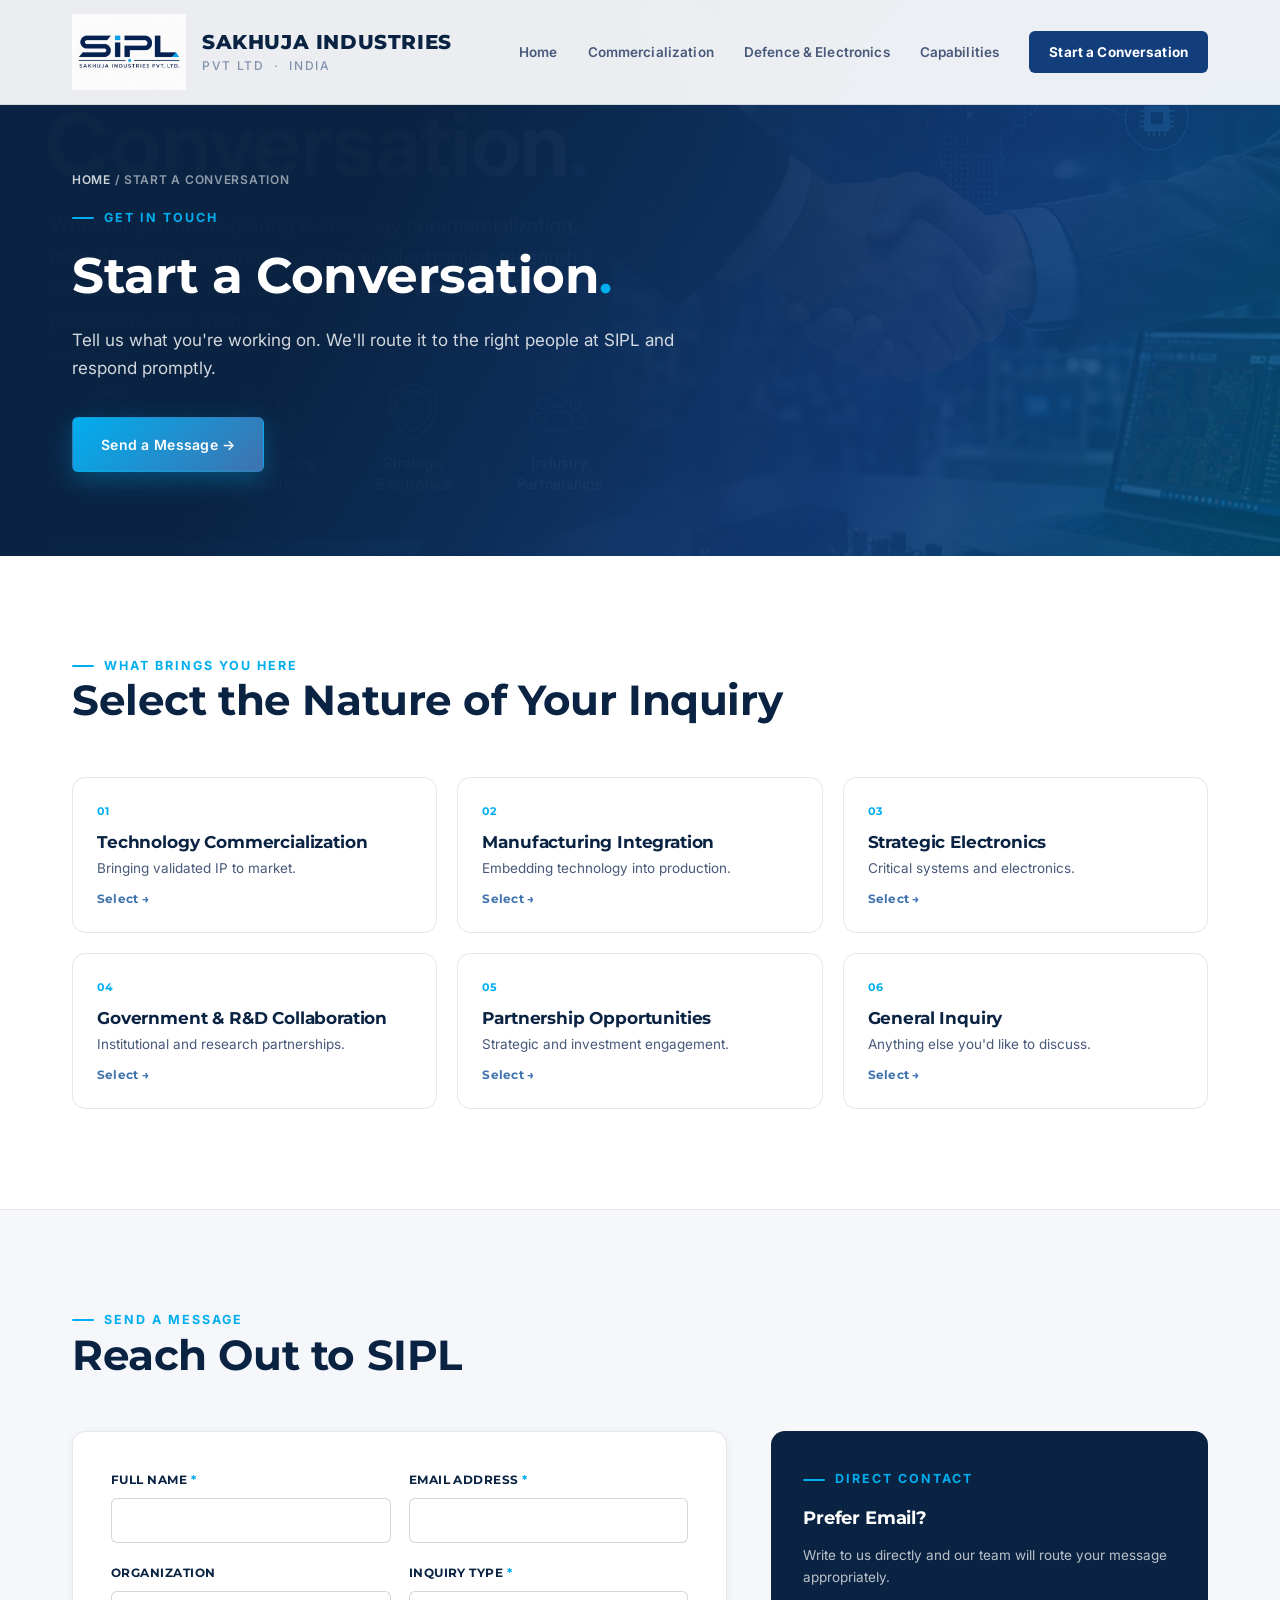
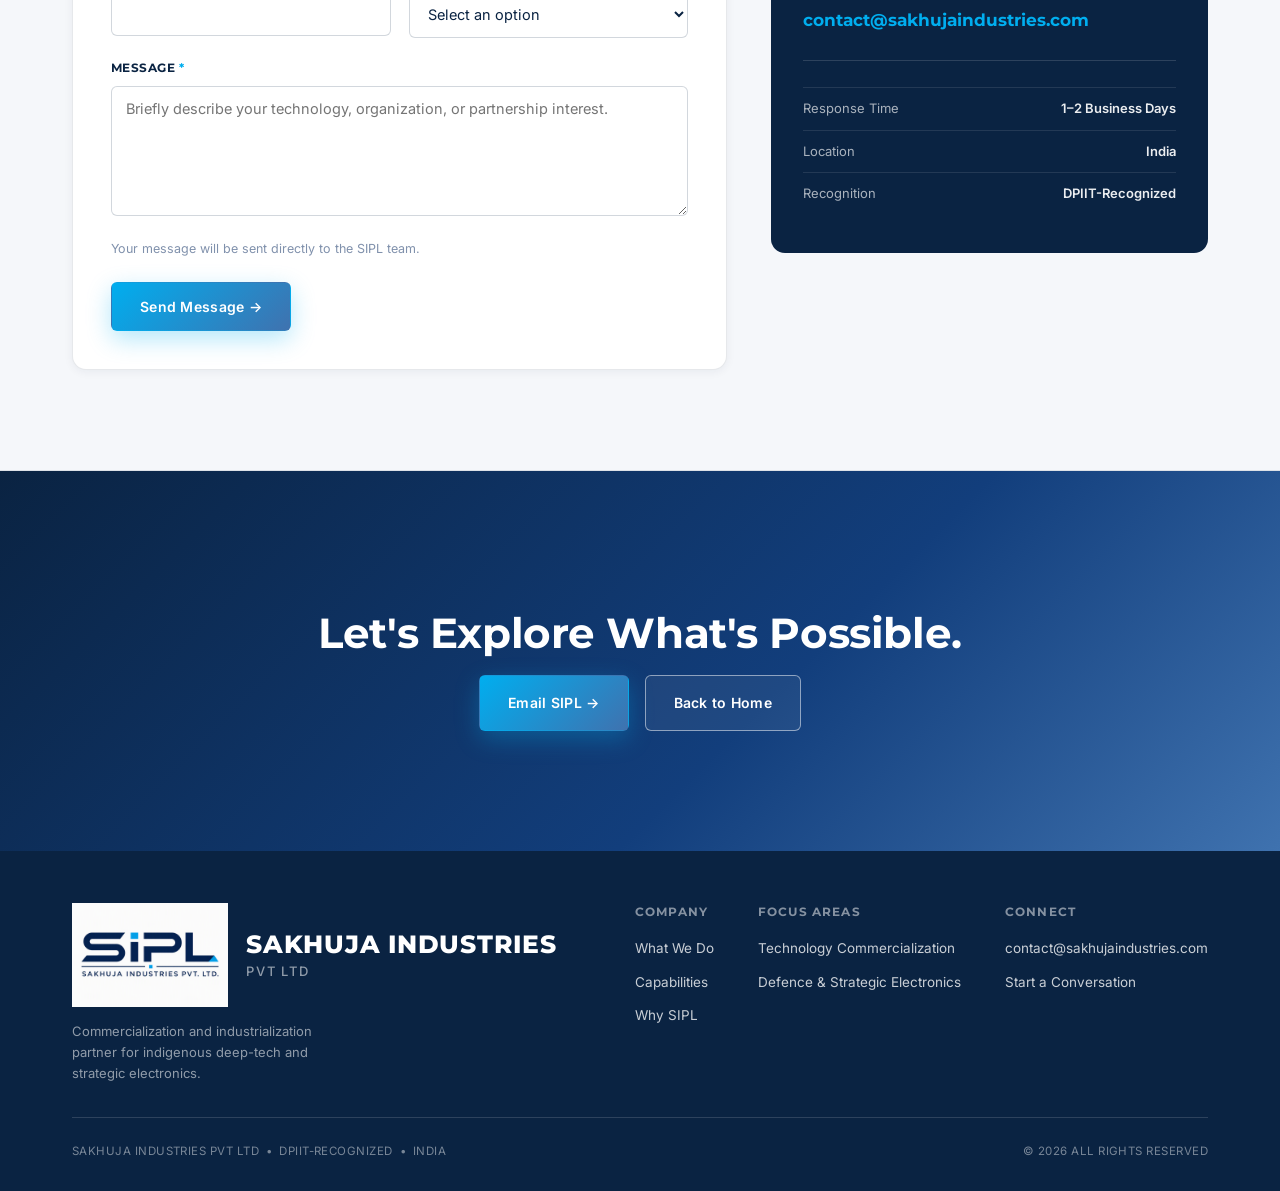
<file: start-a-conversation.html>
<!DOCTYPE html>
<html lang="en">
<head>
<meta charset="UTF-8">
<meta name="viewport" content="width=device-width, initial-scale=1.0">
<title>Start a Conversation | Sakhuja Industries Pvt. Ltd.</title>
<meta name="description" content="Contact SIPL to discuss technology commercialization, manufacturing integration, strategic electronics, government &amp; R&amp;D collaboration, or partnership opportunities.">
<link rel="icon" href="assets/images/sipl-logo.png">
<link rel="preconnect" href="https://fonts.googleapis.com">
<link rel="preconnect" href="https://fonts.gstatic.com" crossorigin>
<link href="https://fonts.googleapis.com/css2?family=Montserrat:wght@500;600;700;800&family=Inter:wght@400;500;600&display=swap" rel="stylesheet">
<link rel="stylesheet" href="styles.css">
<style>
  /* ============ PAGE-SPECIFIC: start-a-conversation ============ */

  /* Compact hero — single image, minimal copy */
  .contact-hero{padding:170px 0 84px;}
  .contact-hero p.lead{margin-top:18px;}

  /* Six inquiry cards — no imagery, icon-free, text-led */
  .inquiry-grid{
    display:grid;grid-template-columns:repeat(3,1fr);gap:20px;margin-top:52px;
  }
  @media (max-width:900px){ .inquiry-grid{grid-template-columns:repeat(2,1fr);} }
  @media (max-width:560px){ .inquiry-grid{grid-template-columns:1fr;} }
  .inquiry-card{
    text-align:left;width:100%;cursor:pointer;
    border:1px solid var(--line);border-radius:var(--radius-lg);
    background:var(--white);padding:26px 24px;
    transition:transform .22s ease, box-shadow .22s ease, border-color .22s ease;
    font-family:inherit;
  }
  .inquiry-card:hover, .inquiry-card:focus-visible{
    transform:translateY(-4px);box-shadow:var(--shadow-md);border-color:var(--line-strong);outline:none;
  }
  .inquiry-card .num{
    font-family:var(--display);font-size:11px;font-weight:700;
    color:var(--sky);letter-spacing:0.1em;display:block;margin-bottom:14px;
  }
  .inquiry-card h3{font-size:16.5px;margin-bottom:8px;}
  .inquiry-card p{font-size:13.5px;margin:0 0 14px;}
  .inquiry-card .go{
    font-family:var(--display);font-size:12px;font-weight:700;color:var(--blue);
    letter-spacing:0.02em;
  }

  /* Contact section — form + direct-contact panel */
  .contact-section{background:var(--bg-soft);}
  .contact-layout{
    display:grid;grid-template-columns:1.5fr 1fr;gap:44px;margin-top:52px;align-items:start;
  }
  @media (max-width:900px){ .contact-layout{grid-template-columns:1fr;} }

  .contact-form{
    background:var(--white);border:1px solid var(--line);border-radius:var(--radius-lg);
    padding:38px;box-shadow:var(--shadow-sm);
  }
  .form-row{display:grid;grid-template-columns:1fr 1fr;gap:18px;}
  @media (max-width:560px){ .form-row{grid-template-columns:1fr;} }
  .field{margin-bottom:20px;}
  .field label{
    display:block;font-family:var(--display);font-size:12px;font-weight:700;
    letter-spacing:0.04em;color:var(--navy-deep);margin-bottom:8px;
    text-transform:uppercase;
  }
  .field input, .field select, .field textarea{
    width:100%;font-family:var(--body);font-size:14.5px;color:var(--text);
    background:var(--white);border:1.5px solid var(--line-strong);border-radius:var(--radius);
    padding:13px 14px;transition:border-color .2s ease, box-shadow .2s ease;
  }
  .field input:focus, .field select:focus, .field textarea:focus{
    outline:none;border-color:var(--blue);box-shadow:0 0 0 3px rgba(63,114,175,0.14);
  }
  .field textarea{resize:vertical;min-height:130px;}
  .field .req{color:var(--sky);}
  .form-note{font-size:12.5px;color:var(--text-faint);margin-top:-4px;margin-bottom:22px;}
  .form-status{font-size:13.5px;margin-top:16px;display:none;}
  .form-status.show{display:block;}

  .contact-panel{
    background:var(--navy-deep);border-radius:var(--radius-lg);
    padding:38px 32px;color:var(--white);
  }
  .contact-panel .eyebrow{margin-bottom:6px;}
  .contact-panel h3{color:var(--white);font-size:18px;margin:14px 0 10px;}
  .contact-panel p{color:rgba(255,255,255,0.72);font-size:13.5px;}
  .contact-panel .email-link{
    display:block;margin-top:18px;font-family:var(--display);font-weight:700;
    font-size:17px;color:var(--sky);word-break:break-word;
  }
  .contact-panel .email-link:hover{color:var(--white);}
  .contact-panel hr{border:none;border-top:1px solid rgba(255,255,255,0.14);margin:26px 0;}
  .contact-panel .meta-line{
    display:flex;justify-content:space-between;font-size:13px;
    color:rgba(255,255,255,0.65);padding:10px 0;border-top:1px solid rgba(255,255,255,0.1);
  }
  .contact-panel .meta-line:first-of-type{border-top:none;}
  .contact-panel .meta-line b{color:rgba(255,255,255,0.92);font-weight:600;}

  /* Direct contact — large centered email */
  .direct-email{
    font-family:var(--display);font-weight:700;
    font-size:clamp(22px,3.2vw,32px);color:var(--blue);letter-spacing:-0.01em;
  }
  .direct-email:hover{color:var(--sky);}
</style>
</head>
<body>

<header class="nav">
  <div class="nav-inner">
    <a href="index.html" class="logo">
      <img src="assets/images/sipl-logo.png" alt="Sakhuja Industries Pvt Ltd" class="logo-img">
      <span class="logo-text">SAKHUJA INDUSTRIES<span>PVT LTD &nbsp;·&nbsp; INDIA</span></span>
    </a>
    <button class="nav-toggle" aria-label="Toggle navigation" aria-expanded="false"><span></span><span></span><span></span></button>
    <nav class="links">
      <a href="index.html#what-we-do">Home</a>
      <a href="technology-commercialization.html">Commercialization</a>
      <a href="defence-strategic-electronics.html">Defence &amp; Electronics</a>
      <a href="index.html#pillars">Capabilities</a>
      <a href="start-a-conversation.html" class="nav-cta" aria-current="page">Start a Conversation</a>
    </nav>
  </div>
</header>

<!-- ================= HERO ================= -->
<section class="page-hero contact-hero">
  <div class="page-hero-media">
    <img src="assets/images/startconversation.png" alt="Strategic technology partnership and collaboration">
  </div>
  <div class="wrap">
    <div class="breadcrumb"><a href="index.html">Home</a> / Start a Conversation</div>
    <div class="eyebrow on-dark">GET IN TOUCH</div>
    <h1>Start a Conversation<span class="accent">.</span></h1>
    <p class="lead">Tell us what you're working on. We'll route it to the right people at SIPL and respond promptly.</p>
    <div class="cta-row" style="margin-top:34px;">
      <a href="#contact-form" class="btn btn-primary">Send a Message →</a>
    
    </div>
  </div>
</section>

<!-- ================= INQUIRY TYPE ================= -->
<section class="section" id="inquiry">
  <div class="wrap section-inner reveal">
    <div class="eyebrow">WHAT BRINGS YOU HERE</div>
    <h2>Select the Nature of Your Inquiry</h2>

    <div class="inquiry-grid">
      <button type="button" class="inquiry-card" data-topic="Technology Commercialization">
        <span class="num">01</span>
        <h3>Technology Commercialization</h3>
        <p>Bringing validated IP to market.</p>
        <span class="go">Select →</span>
      </button>
      <button type="button" class="inquiry-card" data-topic="Manufacturing Integration">
        <span class="num">02</span>
        <h3>Manufacturing Integration</h3>
        <p>Embedding technology into production.</p>
        <span class="go">Select →</span>
      </button>
      <button type="button" class="inquiry-card" data-topic="Strategic Electronics">
        <span class="num">03</span>
        <h3>Strategic Electronics</h3>
        <p>Critical systems and electronics.</p>
        <span class="go">Select →</span>
      </button>
      <button type="button" class="inquiry-card" data-topic="Government & R&D Collaboration">
        <span class="num">04</span>
        <h3>Government &amp; R&amp;D Collaboration</h3>
        <p>Institutional and research partnerships.</p>
        <span class="go">Select →</span>
      </button>
      <button type="button" class="inquiry-card" data-topic="Partnership Opportunities">
        <span class="num">05</span>
        <h3>Partnership Opportunities</h3>
        <p>Strategic and investment engagement.</p>
        <span class="go">Select →</span>
      </button>
      <button type="button" class="inquiry-card" data-topic="General Inquiry">
        <span class="num">06</span>
        <h3>General Inquiry</h3>
        <p>Anything else you'd like to discuss.</p>
        <span class="go">Select →</span>
      </button>
    </div>
  </div>
</section>

<!-- ================= CONTACT FORM ================= -->
<section class="section contact-section" id="contact-form">
  <div class="wrap section-inner reveal">
    <div class="eyebrow">SEND A MESSAGE</div>
    <h2>Reach Out to SIPL</h2>

    <div class="contact-layout">
      <form class="contact-form" id="siplContactForm" action="https://formsubmit.co/contact@sakhujaindustries.com" method="POST">
	<input type="hidden" name="_subject" value="New SIPL Website Inquiry">
	<input type="hidden" name="_captcha" value="false">
	<input type="hidden" name="_template" value="table">
	<input type="hidden" name="_next" value="https://www.sakhujaindustries.com/thank-you.html">
        <div class="form-row">
          <div class="field">
            <label for="fullName">Full Name <span class="req">*</span></label>
            <input type="text" id="fullName" name="Name" required autocomplete="name">
          </div>
          <div class="field">
            <label for="email">Email Address <span class="req">*</span></label>
            <input type="email" id="email" name="Email" required autocomplete="email">
          </div>
        </div>

        <div class="form-row">
          <div class="field">
            <label for="organization">Organization</label>
            <input type="text" id="organization" name="Organization" autocomplete="organization">
          </div>
          <div class="field">
            <label for="topic">Inquiry Type <span class="req">*</span></label>
            <select id="topic" name="Inquiry Type" required>
              <option value="" disabled selected>Select an option</option>
              <option>Technology Commercialization</option>
              <option>Manufacturing Integration</option>
              <option>Strategic Electronics</option>
              <option>Government &amp; R&amp;D Collaboration</option>
              <option>Partnership Opportunities</option>
              <option>General Inquiry</option>
            </select>
          </div>
        </div>

        <div class="field">
          <label for="message">Message <span class="req">*</span></label>
          <textarea id="message" name="Message" required placeholder="Briefly describe your technology, organization, or partnership interest."></textarea>
        </div>

        <p class="form-note">Your message will be sent directly to the SIPL team.</p>

        <button type="submit" class="btn btn-primary">Send Message →</button>
        <p class="form-status" id="formStatus"></p>
      </form>

      <aside class="contact-panel">
        <div class="eyebrow on-dark">DIRECT CONTACT</div>
        <h3>Prefer Email?</h3>
        <p>Write to us directly and our team will route your message appropriately.</p>
        <a href="mailto:contact@sakhujaindustries.com" class="email-link">contact@sakhujaindustries.com</a>
        <hr>
        <div class="meta-line"><span>Response Time</span><b>1–2 Business Days</b></div>
        <div class="meta-line"><span>Location</span><b>India</b></div>
        <div class="meta-line"><span>Recognition</span><b>DPIIT-Recognized</b></div>
      </aside>
    </div>
  </div>
</section>

<!-- ================= CLOSING CTA ================= -->
<section class="cta-section reveal" id="cta">
  <div class="wrap section-inner">
    <h2>Let's Explore What's Possible<span class="accent">.</span></h2>
    <div class="cta-row">
      <a href="mailto:contact@sakhujaindustries.com" class="btn btn-primary">Email SIPL →</a>
      <a href="index.html" class="btn btn-ghost">Back to Home</a>
    </div>
  </div>
</section>

<footer>
  <div class="wrap">
    <div class="footer-top">
      <div>
        <a href="index.html" class="logo">
          <img src="assets/images/sipl-logo.png" alt="Sakhuja Industries Pvt Ltd" class="logo-img">
          <span class="logo-text">SAKHUJA INDUSTRIES<span>PVT LTD</span></span>
        </a>
        <p class="footer-tagline">Commercialization and industrialization partner for indigenous deep-tech and strategic electronics.</p>
      </div>
      <div class="footer-nav">
        <div class="footer-col">
          <h4>Company</h4>
          <a href="index.html#what-we-do">What We Do</a>
          <a href="index.html#pillars">Capabilities</a>
          <a href="index.html#why">Why SIPL</a>
        </div>
        <div class="footer-col">
          <h4>Focus Areas</h4>
          <a href="technology-commercialization.html">Technology Commercialization</a>
          <a href="defence-strategic-electronics.html">Defence &amp; Strategic Electronics</a>
        </div>
        <div class="footer-col">
          <h4>Connect</h4>
          <a href="mailto:contact@sakhujaindustries.com">contact@sakhujaindustries.com</a>
          <a href="start-a-conversation.html">Start a Conversation</a>
        </div>
      </div>
    </div>
    <div class="footer-bottom">
      <div class="footer-meta">SAKHUJA INDUSTRIES PVT LTD &nbsp;•&nbsp; DPIIT-RECOGNIZED &nbsp;•&nbsp; INDIA</div>
      <div class="footer-meta">© <span id="year"></span> ALL RIGHTS RESERVED</div>
    </div>
  </div>
</footer>

<script src="script.js"></script>

<script>
document.addEventListener('DOMContentLoaded', function () {

    const cards = document.querySelectorAll('.inquiry-card');
    const topicSelect = document.getElementById('topic');

    cards.forEach(function(card){

        card.addEventListener('click', function(){

            const value = card.getAttribute('data-topic');

            if(topicSelect){
                topicSelect.value = value;
            }

            document.getElementById('contact-form')
                .scrollIntoView({
                    behavior:'smooth',
                    block:'start'
                });
        });

    });

});
</script>

</body>
</html>
</file>
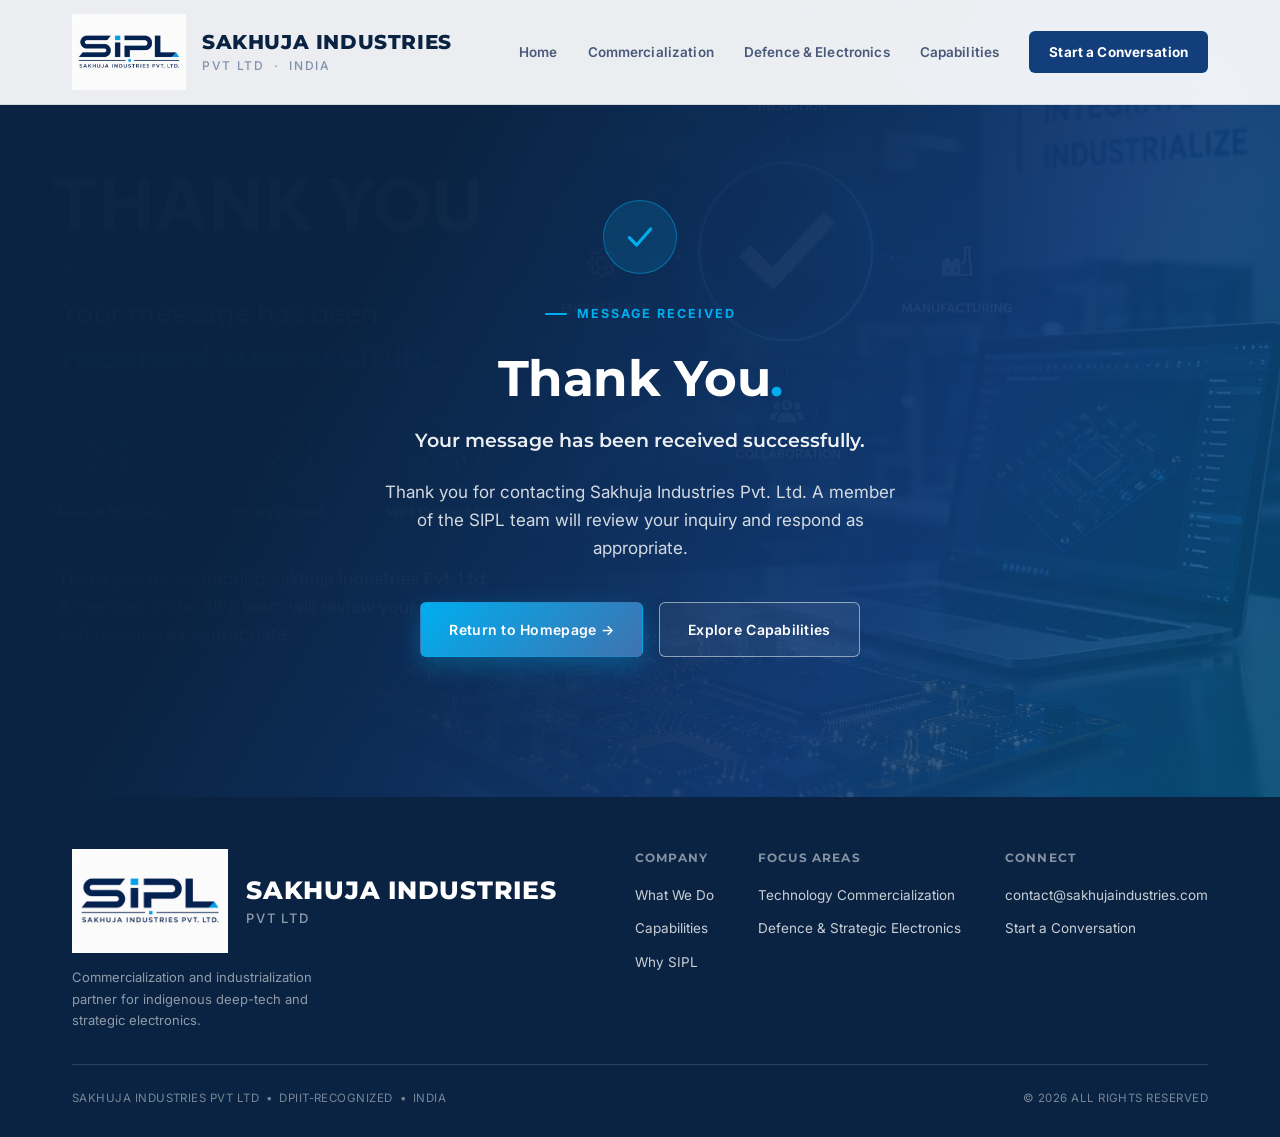
<file: thank-you.html>
<!DOCTYPE html>
<html lang="en">
<head>
<meta charset="UTF-8">
<meta name="viewport" content="width=device-width, initial-scale=1.0">
<title>Thank You | Sakhuja Industries Pvt. Ltd.</title>
<meta name="description" content="Thank you for contacting SIPL. Your inquiry has been received successfully.">
<link rel="icon" href="assets/images/sipl-logo.png">
<link rel="preconnect" href="https://fonts.googleapis.com">
<link rel="preconnect" href="https://fonts.gstatic.com" crossorigin>
<link href="https://fonts.googleapis.com/css2?family=Montserrat:wght@500;600;700;800&family=Inter:wght@400;500;600&display=swap" rel="stylesheet">
<link rel="stylesheet" href="styles.css">
<style>
  /* ============ PAGE-SPECIFIC: thank-you ============ */
  .thankyou-hero{
    padding:200px 0 140px;
    min-height:72vh;
    display:flex;
    align-items:center;
  }
  .thankyou-hero .wrap{
    text-align:center;
    max-width:680px;
  }
  .thankyou-hero .eyebrow{justify-content:center;}
  .thankyou-hero h1{
    max-width:none;
    margin:26px auto 18px;
  }
  .thankyou-hero .subhead{
    font-family:var(--display);
    font-weight:600;
    font-size:clamp(16px,2vw,19px);
    color:rgba(255,255,255,0.92);
    margin-bottom:22px;
  }
  .thankyou-hero p.lead{
    margin:0 auto;
    max-width:520px;
  }
  .thankyou-hero .success-badge{
    width:74px;height:74px;
    margin:0 auto 30px;
    border-radius:50%;
    background:rgba(0,174,239,0.14);
    border:1.5px solid rgba(0,174,239,0.45);
    display:flex;
    align-items:center;
    justify-content:center;
  }
  .thankyou-hero .success-badge svg{width:32px;height:32px;}
  .thankyou-hero .cta-row{
    justify-content:center;
    margin-top:40px;
  }
</style>
</head>
<body>

<header class="nav">
  <div class="nav-inner">
    <a href="index.html" class="logo">
      <img src="assets/images/sipl-logo.png" alt="Sakhuja Industries Pvt Ltd" class="logo-img">
      <span class="logo-text">SAKHUJA INDUSTRIES<span>PVT LTD &nbsp;·&nbsp; INDIA</span></span>
    </a>
    <button class="nav-toggle" aria-label="Toggle navigation" aria-expanded="false"><span></span><span></span><span></span></button>
    <nav class="links">
      <a href="index.html#what-we-do">Home</a>
      <a href="technology-commercialization.html">Commercialization</a>
      <a href="defence-strategic-electronics.html">Defence &amp; Electronics</a>
      <a href="index.html#pillars">Capabilities</a>
      <a href="start-a-conversation.html" class="nav-cta">Start a Conversation</a>
    </nav>
  </div>
</header>

<!-- ================= THANK YOU HERO ================= -->
<section class="page-hero thankyou-hero">
  <div class="page-hero-media">
    <img src="assets/images/thankyou.png" alt="Thank you for contacting Sakhuja Industries">
  </div>
  <div class="wrap">
    <div class="success-badge">
      <svg viewBox="0 0 24 24" fill="none" xmlns="http://www.w3.org/2000/svg">
        <path d="M4 12.5L9.5 18L20 6" stroke="#00AEEF" stroke-width="2.4" stroke-linecap="round" stroke-linejoin="round"/>
      </svg>
    </div>
    <div class="eyebrow on-dark">MESSAGE RECEIVED</div>
    <h1>Thank You<span class="accent">.</span></h1>
    <p class="subhead">Your message has been received successfully.</p>
    <p class="lead">Thank you for contacting Sakhuja Industries Pvt. Ltd. A member of the SIPL team will review your inquiry and respond as appropriate.</p>
    <div class="cta-row">
      <a href="index.html" class="btn btn-primary">Return to Homepage →</a>
      <a href="capabilities.html" class="btn btn-ghost">Explore Capabilities</a>
    </div>
  </div>
</section>

<footer>
  <div class="wrap">
    <div class="footer-top">
      <div>
        <a href="index.html" class="logo">
          <img src="assets/images/sipl-logo.png" alt="Sakhuja Industries Pvt Ltd" class="logo-img">
          <span class="logo-text">SAKHUJA INDUSTRIES<span>PVT LTD</span></span>
        </a>
        <p class="footer-tagline">Commercialization and industrialization partner for indigenous deep-tech and strategic electronics.</p>
      </div>
      <div class="footer-nav">
        <div class="footer-col">
          <h4>Company</h4>
          <a href="index.html#what-we-do">What We Do</a>
          <a href="index.html#pillars">Capabilities</a>
          <a href="index.html#why">Why SIPL</a>
        </div>
        <div class="footer-col">
          <h4>Focus Areas</h4>
          <a href="technology-commercialization.html">Technology Commercialization</a>
          <a href="defence-strategic-electronics.html">Defence &amp; Strategic Electronics</a>
        </div>
        <div class="footer-col">
          <h4>Connect</h4>
          <a href="mailto:contact@sakhujaindustries.com">contact@sakhujaindustries.com</a>
          <a href="start-a-conversation.html">Start a Conversation</a>
        </div>
      </div>
    </div>
    <div class="footer-bottom">
      <div class="footer-meta">SAKHUJA INDUSTRIES PVT LTD &nbsp;•&nbsp; DPIIT-RECOGNIZED &nbsp;•&nbsp; INDIA</div>
      <div class="footer-meta">© <span id="year"></span> ALL RIGHTS RESERVED</div>
    </div>
  </div>
</footer>

<script src="script.js"></script>
</body>
</html>
</file>
<file: styles.css>
/* =========================================================
   SAKHUJA INDUSTRIES PVT LTD — styles.css
   Premium / Corporate / Deep-Tech / Electronics / Manufacturing
   ========================================================= */

:root{
  --navy-deep:#0A2342;
  --navy:#123E7C;
  --blue:#3F72AF;
  --sky:#00AEEF;
  --white:#FFFFFF;
  --bg-soft:#F5F7FA;

  --text:#0A2342;
  --text-muted:#48597A;
  --text-faint:#8091AC;

  --line:rgba(10,35,66,0.10);
  --line-strong:rgba(10,35,66,0.18);

  --radius:6px;
  --radius-lg:14px;
  --maxw:1200px;

  --display:'Montserrat', sans-serif;
  --body:'Inter', sans-serif;

  --shadow-sm:0 2px 10px rgba(10,35,66,0.06);
  --shadow-md:0 10px 30px rgba(10,35,66,0.10);
  --shadow-lg:0 24px 60px rgba(10,35,66,0.16);

  /* ---- Logo / header-height scale (drives header, nav spacing & footer) ---- */
  --logo-h-desktop:76px;      /* header logo height, desktop: 70-80px range */
  --logo-h-tablet:56px;       /* header logo height, tablet/mobile nav breakpoint */
  --logo-h-mobile:44px;       /* header logo height, small mobile */
  --footer-logo-h-desktop:104px; /* footer logo, proportionally larger than header */
  --footer-logo-h-tablet:76px;
  --footer-logo-h-mobile:58px;
  --header-h:104px;           /* total fixed-header height, desktop */
  --header-h-tablet:80px;
  --header-h-mobile:64px;
}

*{margin:0;padding:0;box-sizing:border-box;}
html{scroll-behavior:smooth;}

body{
  background:var(--white);
  color:var(--text);
  font-family:var(--body);
  font-size:16px;
  line-height:1.65;
  -webkit-font-smoothing:antialiased;
  overflow-x:hidden;
}

a{color:inherit;text-decoration:none;}
img{display:block;max-width:100%;}

.wrap{
  max-width:var(--maxw);
  margin:0 auto;
  padding:0 32px;
}

.eyebrow{
  font-family:var(--body);
  font-size:12.5px;
  font-weight:700;
  letter-spacing:0.16em;
  text-transform:uppercase;
  color:var(--sky);
  display:flex;
  align-items:center;
  gap:10px;
}
.eyebrow::before{
  content:"";
  width:22px;height:2px;
  background:var(--sky);
  display:inline-block;
  border-radius:2px;
}
.eyebrow.center{justify-content:center;}
.eyebrow.on-dark{color:var(--sky);}

h1,h2,h3,h4{
  font-family:var(--display);
  font-weight:700;
  letter-spacing:-0.01em;
  color:var(--navy-deep);
}
h2{font-size:clamp(28px,3.4vw,42px);line-height:1.16;}
h3{font-size:19px;}

p{color:var(--text-muted);}

.section{
  position:relative;
  padding:100px 0;
  border-bottom:1px solid var(--line);
}
.section.alt{background:var(--bg-soft);}
.section-inner{position:relative;z-index:1;}

/* ---------- BUTTONS ---------- */
.btn{
  font-family:var(--body);
  font-size:14px;
  font-weight:600;
  letter-spacing:0.02em;
  padding:15px 28px;
  border-radius:var(--radius);
  border:1.5px solid transparent;
  display:inline-flex;
  align-items:center;
  gap:10px;
  transition:all .2s ease;
  cursor:pointer;
}
.btn-primary{
  background:linear-gradient(135deg, var(--sky), var(--blue));
  color:var(--white);
  box-shadow:0 8px 24px rgba(0,174,239,0.30);
}
.btn-primary:hover{transform:translateY(-2px);box-shadow:0 12px 30px rgba(0,174,239,0.40);}
.btn-ghost{
  color:var(--white);
  border-color:rgba(255,255,255,0.5);
  background:rgba(255,255,255,0.06);
}
.btn-ghost:hover{border-color:var(--white);background:rgba(255,255,255,0.14);}
.btn-ghost.on-light{color:var(--navy);border-color:var(--line-strong);background:transparent;}
.btn-ghost.on-light:hover{border-color:var(--blue);color:var(--blue);background:rgba(63,114,175,0.06);}
.btn:focus-visible{outline:2px solid var(--sky);outline-offset:3px;}
.cta-row{display:flex;gap:16px;flex-wrap:wrap;align-items:center;}

/* ---------- NAV ---------- */
header.nav{
  position:fixed;
  top:0;left:0;right:0;
  z-index:60;
  background:rgba(255,255,255,0.92);
  backdrop-filter:blur(10px);
  border-bottom:1px solid var(--line);
}
.nav-inner{
  max-width:var(--maxw);
  margin:0 auto;
  padding:12px 32px;
  min-height:var(--header-h);
  display:flex;
  align-items:center;
  justify-content:space-between;
  transition:min-height .2s ease, padding .2s ease;
}
.logo{
  display:flex;
  align-items:center;
  gap:16px;
}
.logo img.logo-img{
  height:var(--logo-h-desktop);
  width:auto;
  max-width:none;
  display:block;
  image-rendering:-webkit-optimize-contrast;
  transition:height .2s ease;
}
.logo .logo-text{
  font-family:var(--display);
  font-weight:800;
  font-size:20px;
  letter-spacing:0.03em;
  color:var(--navy-deep);
  line-height:1.18;
  white-space:nowrap;
}
.logo .logo-text span{
  display:block;
  font-family:var(--body);
  font-weight:500;
  font-size:12px;
  letter-spacing:0.14em;
  color:var(--text-faint);
  margin-top:4px;
}
nav.links{display:flex;gap:30px;align-items:center;}
nav.links a{
  font-family:var(--body);
  font-size:13.5px;
  font-weight:600;
  letter-spacing:0.01em;
  color:var(--text-muted);
  transition:color .2s ease;
}
nav.links a:hover, nav.links a:focus-visible{color:var(--blue);}
nav.links a.nav-cta{
  color:var(--white);
  background:var(--navy);
  padding:10px 20px;
  border-radius:var(--radius);
  font-weight:700;
}
nav.links a.nav-cta:hover{background:var(--blue);color:var(--white);}
.nav-toggle{display:none;flex-direction:column;gap:5px;background:none;border:none;cursor:pointer;padding:6px;}
.nav-toggle span{width:24px;height:2px;background:var(--navy-deep);border-radius:2px;}
@media (max-width:860px){
  .nav-inner{padding:10px 24px;min-height:var(--header-h-tablet);}
  .logo{gap:12px;}
  .logo img.logo-img{height:var(--logo-h-tablet);}
  .logo .logo-text{font-size:16px;}
  .logo .logo-text span{font-size:10px;margin-top:3px;}
  nav.links{
    position:fixed;top:var(--header-h-tablet);left:0;right:0;
    background:var(--white);
    flex-direction:column;
    align-items:flex-start;
    gap:0;
    padding:8px 32px 20px;
    border-bottom:1px solid var(--line);
    box-shadow:var(--shadow-md);
    transform:translateY(-130%);
    transition:transform .25s ease;
  }
  nav.links.open{transform:translateY(0);}
  nav.links a{padding:12px 0;width:100%;border-bottom:1px solid var(--line);}
  nav.links a.nav-cta{margin-top:10px;text-align:center;}
  .nav-toggle{display:flex;}
}
@media (max-width:480px){
  .nav-inner{padding:8px 18px;min-height:var(--header-h-mobile);}
  .logo{gap:9px;}
  .logo img.logo-img{height:var(--logo-h-mobile);}
  .logo .logo-text{font-size:13.5px;}
  .logo .logo-text span{font-size:8.5px;letter-spacing:0.1em;margin-top:2px;}
  nav.links{top:var(--header-h-mobile);}
}

/* ---------- HERO (homepage) ---------- */
.hero{
  position:relative;
  min-height:96vh;
  display:flex;
  align-items:center;
  padding-top:var(--header-h);
  overflow:hidden;
  background:var(--navy-deep);
}
@media (max-width:860px){ .hero{padding-top:var(--header-h-tablet);} }
@media (max-width:480px){ .hero{padding-top:var(--header-h-mobile);} }
.hero-media{
  position:absolute;inset:0;
  z-index:0;
}
.hero-media img{
  width:100%;height:100%;object-fit:cover;
  opacity:0.55;
}
.hero-media::after{
  content:"";
  position:absolute;inset:0;
  background:linear-gradient(115deg, rgba(10,35,66,0.96) 20%, rgba(18,62,124,0.82) 55%, rgba(0,174,239,0.35) 100%);
}
.hero-content{position:relative;z-index:1;max-width:760px;padding:80px 0;}
.hero h1{
  font-size:clamp(36px,5.2vw,62px);
  line-height:1.1;
  margin:22px 0 24px;
  color:var(--white);
}
.hero .accent{color:var(--sky);}
.hero p.lead{
  font-size:18px;
  max-width:600px;
  color:rgba(255,255,255,0.82);
  margin-bottom:38px;
}
.hero-stats{
  position:relative;z-index:1;
  display:flex;gap:40px;
  margin-top:64px;
  flex-wrap:wrap;
}
.hero-stats .stat b{
  display:block;
  font-family:var(--display);
  font-size:26px;
  color:var(--white);
}
.hero-stats .stat span{
  font-size:12px;
  letter-spacing:0.06em;
  text-transform:uppercase;
  color:rgba(255,255,255,0.65);
}

/* ---------- PAGE HERO (sub-pages) ---------- */
.page-hero{
  position:relative;
  padding:180px 0 100px;
  overflow:hidden;
  background:var(--navy-deep);
}
.page-hero-media{position:absolute;inset:0;z-index:0;}
.page-hero-media img{width:100%;height:100%;object-fit:cover;opacity:0.42;}
.page-hero-media::after{
  content:"";position:absolute;inset:0;
  background:linear-gradient(120deg, rgba(10,35,66,0.97) 30%, rgba(18,62,124,0.85) 70%, rgba(0,174,239,0.30) 100%);
}
.page-hero .wrap{position:relative;z-index:1;}
.page-hero h1{
  font-size:clamp(32px,4.4vw,50px);
  line-height:1.12;
  margin:20px 0 22px;
  max-width:840px;
  color:var(--white);
}
.page-hero .accent{color:var(--sky);}
.page-hero p.lead{font-size:17px;max-width:660px;color:rgba(255,255,255,0.82);}
.breadcrumb{
  font-family:var(--body);
  font-size:12px;font-weight:600;
  letter-spacing:0.06em;
  color:rgba(255,255,255,0.55);
  margin-bottom:18px;
  text-transform:uppercase;
}
.breadcrumb a{color:rgba(255,255,255,0.8);}
.breadcrumb a:hover{color:var(--sky);}

.role-banner{
  margin-top:40px;
  padding:22px 26px;
  border:1px solid rgba(255,255,255,0.18);
  border-left:3px solid var(--sky);
  background:rgba(255,255,255,0.06);
  backdrop-filter:blur(4px);
  font-size:14px;
  color:rgba(255,255,255,0.85);
  max-width:760px;
  border-radius:var(--radius);
}
.role-banner strong{color:var(--white);font-weight:700;}

/* ---------- VISION ---------- */
.vision{text-align:center;background:var(--bg-soft);}
.vision .wrap{max-width:860px;}
.vision h2{margin:20px 0 0;}
.vision .statement{
  font-family:var(--display);
  font-weight:500;
  font-size:clamp(20px,2.4vw,28px);
  line-height:1.55;
  color:var(--navy);
  margin-top:26px;
}
.vision .statement .accent{color:var(--blue);font-weight:700;}

/* ---------- WHAT WE DO ---------- */
.wwd-top{
  display:grid;
  grid-template-columns:1fr 1fr;
  gap:60px;
  margin-bottom:56px;
  align-items:start;
}
.wwd-top h2{margin-top:16px;}
.wwd-top p{font-size:16px;max-width:480px;}
@media (max-width:820px){ .wwd-top{grid-template-columns:1fr;gap:24px;} }

.card-grid{
  display:grid;
  grid-template-columns:repeat(4,1fr);
  gap:22px;
}
@media (max-width:900px){ .card-grid{grid-template-columns:repeat(2,1fr);} }
@media (max-width:520px){ .card-grid{grid-template-columns:1fr;} }

.card{
  background:var(--white);
  border:1px solid var(--line);
  border-radius:var(--radius-lg);
  padding:0 0 26px;
  overflow:hidden;
  transition:transform .25s ease, box-shadow .25s ease;
  display:block;
}
.card:hover{transform:translateY(-4px);box-shadow:var(--shadow-md);}
.card .card-img{width:100%;height:150px;object-fit:cover;}
.card .card-body{padding:22px 24px 0;}
.card .num{
  font-family:var(--display);
  font-size:12px;
  font-weight:700;
  color:var(--sky);
  letter-spacing:0.1em;
}
.card h3{font-size:17px;margin:12px 0 10px;font-weight:700;}
.card p{font-size:14px;margin:0;}

/* ---------- PILLARS (with large images) ---------- */
.pillars-section{background:var(--bg-soft);}
.pillar-grid{
  display:grid;
  grid-template-columns:repeat(4,1fr);
  gap:26px;
  margin-top:52px;
}
@media (max-width:980px){ .pillar-grid{grid-template-columns:repeat(2,1fr);} }
@media (max-width:560px){ .pillar-grid{grid-template-columns:1fr;} }

.pillar{
  border:1px solid var(--line);
  border-radius:var(--radius-lg);
  background:var(--white);
  overflow:hidden;
  transition:transform .25s ease, box-shadow .25s ease;
}
.pillar:hover{transform:translateY(-5px);box-shadow:var(--shadow-md);}
.pillar .pillar-img{
  width:100%;
  height:170px;
  object-fit:cover;
}
.pillar .pillar-body{padding:22px 22px 26px;}
.pillar .tag{
  font-family:var(--display);
  font-size:11px;
  font-weight:700;
  letter-spacing:0.1em;
  color:var(--sky);
  display:block;
  margin-bottom:12px;
}
.pillar h3{font-size:17px;margin-bottom:10px;}
.pillar p{font-size:14px;}

/* Small icon-thumbnail (used where SVG icons previously appeared) */
.icon-thumb{
  width:56px;height:56px;
  border-radius:12px;
  object-fit:cover;
  margin-bottom:20px;
  box-shadow:var(--shadow-sm);
  border:1px solid var(--line);
}

/* ---------- COMMERCIALIZATION PIPELINE ---------- */
.pipeline-wrap{margin-top:64px;position:relative;}
.pipeline{
  display:grid;
  grid-template-columns:repeat(4,1fr);
  gap:0;
  position:relative;
}
.pipeline-line{
  position:absolute;
  top:19px;left:6%;right:6%;
  height:2px;
  background:var(--line-strong);
  z-index:0;
}
.pipeline-pulse{
  position:absolute;top:15px;
  width:9px;height:9px;
  border-radius:50%;
  background:var(--sky);
  box-shadow:0 0 14px 3px rgba(0,174,239,0.45);
  z-index:1;
  animation:travel 6s ease-in-out infinite;
}
@keyframes travel{
  0%{left:6%; opacity:0;}
  8%{opacity:1;}
  92%{opacity:1;}
  100%{left:94%; opacity:0;}
}
.stage{position:relative;z-index:1;padding:0 20px 0 0;text-align:left;}
.stage-node{
  width:15px;height:15px;
  border:2px solid var(--navy);
  background:var(--white);
  border-radius:4px;
  transform:rotate(45deg);
  margin-bottom:24px;
}
.stage .stepnum{
  font-family:var(--display);
  font-size:11px;font-weight:700;
  color:var(--blue);
  letter-spacing:0.1em;
  display:block;
  margin-bottom:10px;
}
.stage h3{font-size:18px;margin-bottom:10px;}
.stage p{font-size:14px;}
@media (max-width:820px){
  .pipeline{grid-template-columns:1fr;gap:32px;}
  .pipeline-line,.pipeline-pulse{display:none;}
}

/* ---------- STRATEGIC FOCUS (was radar) ---------- */
.defence{background:var(--navy-deep);border-bottom:none;}
.defence-grid{
  display:grid;
  grid-template-columns:1fr 1fr;
  gap:56px;
  align-items:center;
}
@media (max-width:900px){ .defence-grid{grid-template-columns:1fr;gap:36px;} }
.defence h2{margin:18px 0 18px;color:var(--white);}
.defence p{color:rgba(255,255,255,0.75);}
.spec-list{list-style:none;margin-top:26px;}
.spec-list li{
  display:flex;gap:14px;padding:15px 0;
  border-top:1px solid rgba(255,255,255,0.14);
  font-size:14px;color:rgba(255,255,255,0.9);
  align-items:baseline;
}
.spec-list li:last-child{border-bottom:1px solid rgba(255,255,255,0.14);}
.spec-list .dot{color:var(--sky);font-size:14px;flex-shrink:0;}
.defence-media{
  border-radius:var(--radius-lg);
  overflow:hidden;
  box-shadow:var(--shadow-lg);
  aspect-ratio:4/3.1;
}
.defence-media img{width:100%;height:100%;object-fit:cover;}

/* light variant used on sub-pages for spec/readiness sections */
.spec-list.on-light li{border-top-color:var(--line);color:var(--text);}
.spec-list.on-light li:last-child{border-bottom-color:var(--line);}
.spec-list.on-light .dot{color:var(--blue);}

/* ---------- WHY / WHY-LIST ---------- */
.why-list{
  display:grid;grid-template-columns:1fr;gap:0;
  margin-top:52px;border-top:1px solid var(--line);
}
.why-item{
  display:grid;grid-template-columns:120px 1fr 2fr;gap:30px;
  padding:26px 0;border-bottom:1px solid var(--line);
  align-items:baseline;
}
@media (max-width:760px){ .why-item{grid-template-columns:1fr;gap:8px;} }
.why-item .idx{
  font-family:var(--display);color:var(--sky);
  font-size:13px;font-weight:700;letter-spacing:0.06em;
}
.why-item h3{font-size:18px;}
.why-item p{font-size:14px;margin:0;}

/* ---------- CTA ---------- */
.cta-section{
  position:relative;text-align:center;
  padding:120px 0;
  background:linear-gradient(135deg, var(--navy-deep), var(--navy) 60%, var(--blue));
  border-bottom:none;
  overflow:hidden;
}
.cta-section h2{max-width:700px;margin:18px auto 18px;color:var(--white);}
.cta-section p.lead{max-width:540px;margin:0 auto 38px;font-size:16px;color:rgba(255,255,255,0.82);}
.cta-section .cta-row{justify-content:center;}

/* ---------- FOOTER ---------- */
footer{padding:52px 0 30px;background:var(--navy-deep);}
footer .logo{gap:18px;margin-bottom:4px;}
footer .logo img.logo-img{
  height:var(--footer-logo-h-desktop);
  width:auto;
  max-width:none;
  display:block;
}
footer .logo .logo-text{color:var(--white);font-size:25px;}
footer .logo .logo-text span{color:rgba(255,255,255,0.55);font-size:13px;margin-top:5px;}
@media (max-width:860px){
  footer .logo{gap:14px;}
  footer .logo img.logo-img{height:var(--footer-logo-h-tablet);}
  footer .logo .logo-text{font-size:19px;}
  footer .logo .logo-text span{font-size:11px;}
}
@media (max-width:480px){
  footer .logo{gap:10px;}
  footer .logo img.logo-img{height:var(--footer-logo-h-mobile);}
  footer .logo .logo-text{font-size:15.5px;}
  footer .logo .logo-text span{font-size:9.5px;}
}
.footer-top{
  display:flex;justify-content:space-between;align-items:flex-start;
  flex-wrap:wrap;gap:32px;padding-bottom:32px;
  border-bottom:1px solid rgba(255,255,255,0.14);
}
.footer-tagline{
  font-size:13px;color:rgba(255,255,255,0.55);
  margin-top:14px;max-width:260px;
}
.footer-nav{display:flex;gap:44px;flex-wrap:wrap;}
.footer-col h4{
  font-family:var(--display);
  font-size:11.5px;font-weight:700;
  letter-spacing:0.1em;text-transform:uppercase;
  color:rgba(255,255,255,0.5);
  margin-bottom:16px;
}
.footer-col a{
  display:block;font-size:13.5px;
  color:rgba(255,255,255,0.78);
  margin-bottom:11px;
  transition:color .2s ease;
}
.footer-col a:hover{color:var(--sky);}
.footer-bottom{
  display:flex;justify-content:space-between;align-items:center;
  flex-wrap:wrap;gap:12px;padding-top:24px;
}
.footer-meta{
  font-family:var(--body);font-size:11.5px;
  color:rgba(255,255,255,0.45);letter-spacing:0.04em;
}

/* ---------- reveal on scroll ---------- */
.reveal{opacity:0;transform:translateY(18px);transition:opacity .7s ease, transform .7s ease;}
.reveal.in{opacity:1;transform:translateY(0);}

@media (prefers-reduced-motion: reduce){
  html{scroll-behavior:auto;}
  .pipeline-pulse{animation:none;display:none;}
  .reveal{opacity:1;transform:none;transition:none;}
}

::selection{background:var(--sky);color:var(--white);}

/* ============ PAGE-SPECIFIC: technology-commercialization ============ */
.bridge-wrap{margin-top:56px;}
.bridge-row{display:grid;grid-template-columns:repeat(4,1fr);gap:0;position:relative;}
.bridge-line{position:absolute;top:23px;left:6%;right:6%;height:2px;background:var(--line-strong);z-index:0;}
.bridge-pulse{position:absolute;top:19px;width:9px;height:9px;border-radius:50%;background:var(--sky);box-shadow:0 0 14px 3px rgba(0,174,239,0.45);z-index:1;animation:travel 6.5s ease-in-out infinite;}
.bnode{position:relative;z-index:1;padding-right:20px;}
.bnode .dot{width:16px;height:16px;border:2px solid var(--navy);background:var(--white);border-radius:4px;transform:rotate(45deg);margin-bottom:22px;}
.bnode .tag{font-family:var(--display);font-size:11px;font-weight:700;color:var(--blue);letter-spacing:0.1em;display:block;margin-bottom:8px;}
.bnode h3{font-size:17px;margin-bottom:8px;}
.bnode p{font-size:13.5px;}
@media (max-width:820px){ .bridge-row{grid-template-columns:1fr;gap:30px;} .bridge-line,.bridge-pulse{display:none;} }

.bridge-caption{
  margin-top:42px;padding:24px 28px;
  border:1px solid var(--line);border-radius:var(--radius);
  background:var(--bg-soft);
  font-size:14px;color:var(--text-muted);
  display:flex;align-items:center;gap:16px;
}
.bridge-caption .accent{color:var(--blue);font-weight:700;}

.journey-list{margin-top:52px;border-top:1px solid var(--line);}
.journey-item{display:grid;grid-template-columns:90px 1fr 2fr;gap:30px;padding:28px 0;border-bottom:1px solid var(--line);align-items:start;}
@media (max-width:760px){ .journey-item{grid-template-columns:1fr;gap:10px;} }
.journey-item .stepnum{font-family:var(--display);font-size:13px;font-weight:700;color:var(--blue);letter-spacing:0.06em;}
.journey-item h3{font-size:18px;margin-bottom:8px;}
.journey-item p{font-size:14px;margin:0;}

.readiness-section{background:var(--bg-soft);}
.readiness-grid{display:grid;grid-template-columns:1fr 1fr;gap:56px;align-items:start;margin-top:18px;}
@media (max-width:860px){ .readiness-grid{grid-template-columns:1fr;gap:36px;} }
.meter-list{margin-top:8px;}
.meter-item{padding:16px 0;border-top:1px solid var(--line);}
.meter-item:last-child{border-bottom:1px solid var(--line);}
.meter-head{display:flex;justify-content:space-between;align-items:baseline;margin-bottom:10px;}
.meter-head h3{font-size:14.5px;font-weight:600;color:var(--text);font-family:var(--body);}
.meter-head span{font-family:var(--display);font-size:11px;font-weight:700;color:var(--blue);letter-spacing:0.05em;}
.meter-track{height:5px;background:var(--line-strong);width:100%;border-radius:4px;overflow:hidden;}
.meter-fill{height:100%;background:linear-gradient(90deg, var(--blue), var(--sky));border-radius:4px;}

.engage-grid{display:grid;grid-template-columns:repeat(4,1fr);gap:22px;margin-top:52px;}
@media (max-width:900px){ .engage-grid{grid-template-columns:repeat(2,1fr);} }
@media (max-width:520px){ .engage-grid{grid-template-columns:1fr;} }
.engage-card{border:1px solid var(--line);border-radius:var(--radius-lg);padding:26px 22px 24px;background:var(--white);transition:transform .25s ease, box-shadow .25s ease;}
.engage-card:hover{transform:translateY(-4px);box-shadow:var(--shadow-md);}
.engage-card .tag{font-family:var(--display);font-size:11px;font-weight:700;letter-spacing:0.08em;color:var(--sky);display:block;margin-bottom:12px;}
.engage-card h3{font-size:16px;margin-bottom:10px;}
.engage-card p{font-size:13.5px;}

.value-list{display:grid;grid-template-columns:1fr;gap:0;margin-top:52px;border-top:1px solid var(--line);}
.value-item{display:grid;grid-template-columns:150px 1fr 1.6fr;gap:26px;padding:26px 0;border-bottom:1px solid var(--line);align-items:baseline;}
@media (max-width:760px){ .value-item{grid-template-columns:1fr;gap:8px;} }
.value-item .who{font-family:var(--display);font-size:12px;font-weight:700;color:var(--blue);letter-spacing:0.05em;text-transform:uppercase;}
.value-item h3{font-size:16.5px;}
.value-item p{font-size:14px;margin:0;}

/* ============ PAGE-SPECIFIC: defence-strategic-electronics ============ */
.domain-section{background:var(--bg-soft);}
.domain-grid{display:grid;grid-template-columns:repeat(3,1fr);gap:22px;margin-top:52px;}
@media (max-width:900px){ .domain-grid{grid-template-columns:repeat(2,1fr);} }
@media (max-width:560px){ .domain-grid{grid-template-columns:1fr;} }
.domain-card{background:var(--white);border:1px solid var(--line);border-radius:var(--radius-lg);overflow:hidden;transition:transform .25s ease, box-shadow .25s ease;}
.domain-card:hover{transform:translateY(-4px);box-shadow:var(--shadow-md);}
.domain-card .domain-img{width:100%;height:140px;object-fit:cover;}
.domain-card .domain-body{padding:22px 22px 26px;}
.domain-card .num{font-family:var(--display);font-size:11px;font-weight:700;color:var(--sky);letter-spacing:0.1em;display:block;margin-bottom:12px;}
.domain-card h3{font-size:17px;margin-bottom:10px;}
.domain-card p{font-size:14px;margin-bottom:14px;}
.domain-card ul{list-style:none;font-size:12px;color:var(--text-faint);line-height:2;}
.domain-card ul li::before{content:"— ";color:var(--blue);}

.partner-section{background:var(--navy-deep);}
.partner-section h2{color:var(--white);}
.partner-section .eyebrow{color:var(--sky);}
.partner-grid{display:grid;grid-template-columns:repeat(4,1fr);gap:22px;margin-top:52px;}
@media (max-width:900px){ .partner-grid{grid-template-columns:repeat(2,1fr);} }
@media (max-width:520px){ .partner-grid{grid-template-columns:1fr;} }
.partner-card{border:1px solid rgba(255,255,255,0.16);border-radius:var(--radius-lg);padding:24px 22px;background:rgba(255,255,255,0.05);}
.partner-card .tag{font-family:var(--display);font-size:11px;font-weight:700;letter-spacing:0.06em;color:var(--sky);display:block;margin-bottom:12px;text-transform:uppercase;}
.partner-card h3{font-size:16px;margin-bottom:8px;color:var(--white);}
.partner-card p{font-size:13.5px;color:rgba(255,255,255,0.72);}
</file>
